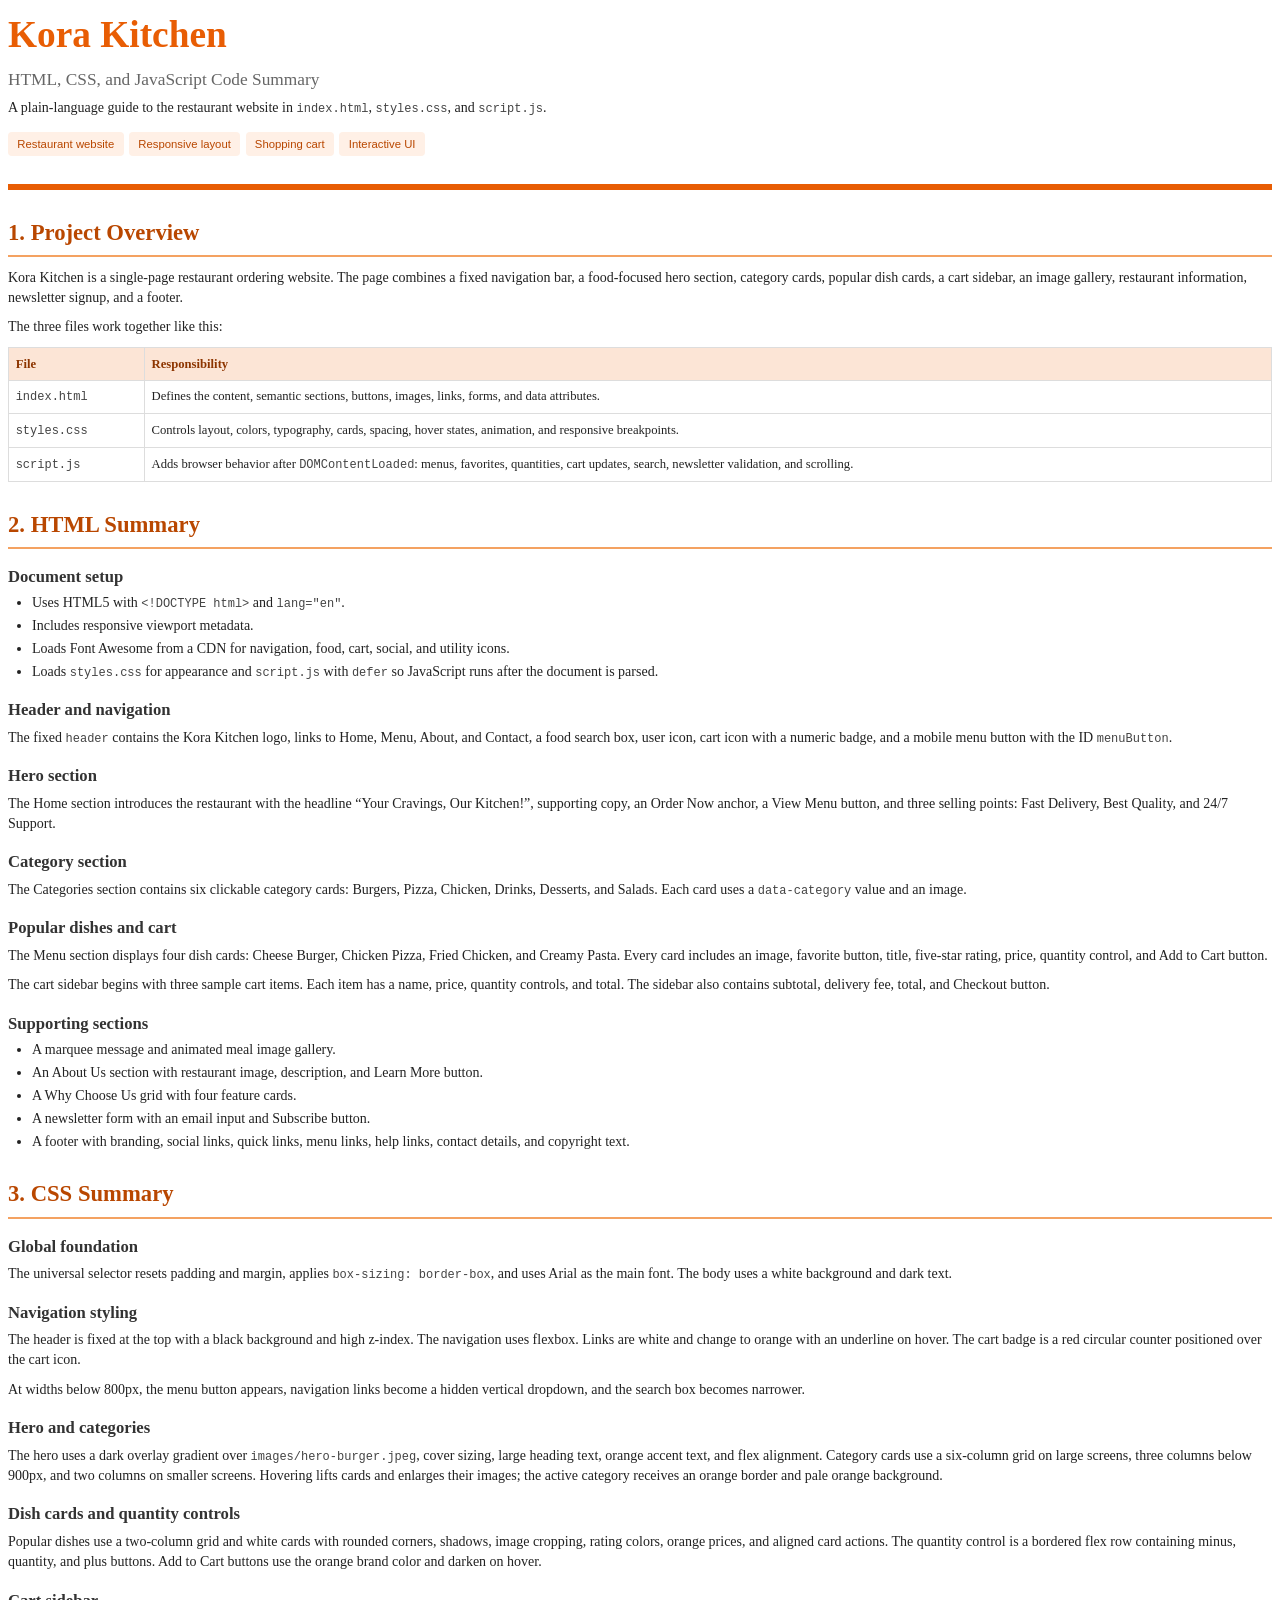
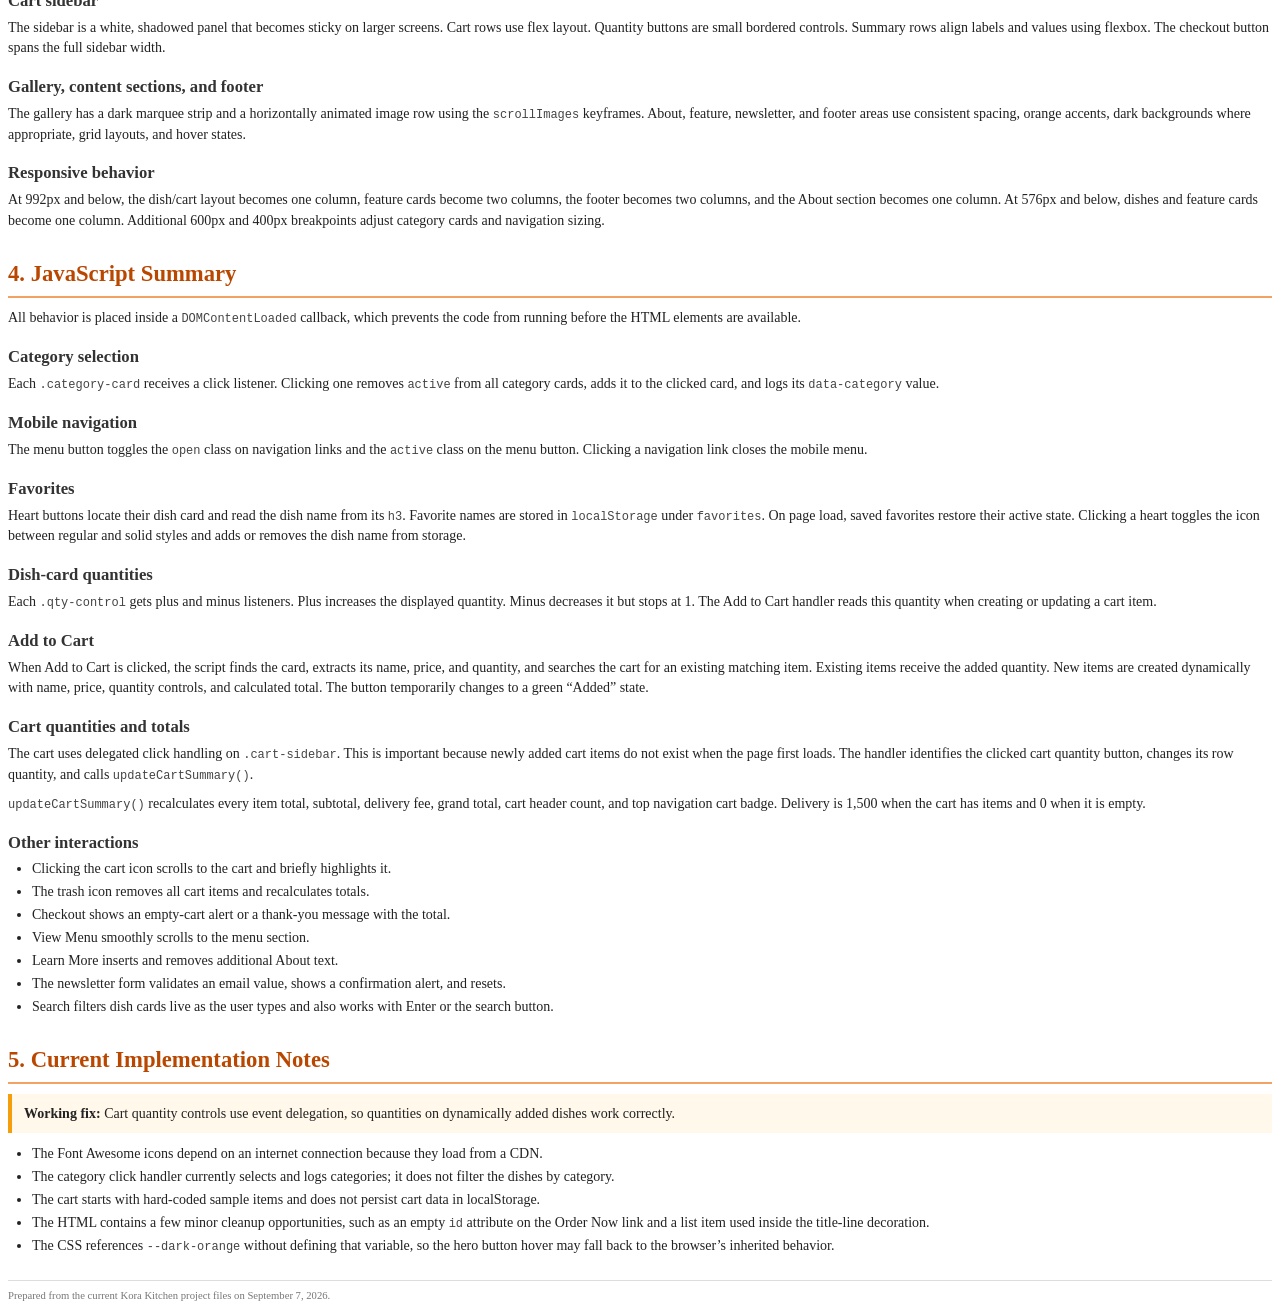
<file: Kora-Kitchen-Code-Summary.html>
<!doctype html>
<html lang="en">
<head>
<meta charset="utf-8">
<title>Kora Kitchen Code Summary</title>
<style>
  @page { size: A4; margin: 18mm 16mm; }
  * { box-sizing: border-box; }
  body { font-family: Georgia, "Times New Roman", serif; color: #222; line-height: 1.45; font-size: 10.5pt; }
  h1 { color: #e85d04; font-size: 28pt; margin: 0 0 4pt; }
  h2 { color: #b94700; font-size: 17pt; border-bottom: 2px solid #f4a261; padding-bottom: 4pt; margin: 20pt 0 8pt; }
  h3 { color: #333; font-size: 12.5pt; margin: 12pt 0 3pt; }
  p { margin: 4pt 0 7pt; }
  ul { margin: 3pt 0 8pt 18pt; padding: 0; }
  li { margin: 2pt 0; }
  .cover { border-bottom: 6px solid #e85d04; padding-bottom: 18pt; margin-bottom: 16pt; }
  .subtitle { color: #666; font-size: 13pt; }
  .tag { display: inline-block; background: #fff0e6; color: #b94700; padding: 3pt 7pt; margin: 3pt 4pt 3pt 0; border-radius: 3pt; font-family: Arial, sans-serif; font-size: 8.5pt; }
  .note { background: #fff8eb; border-left: 4px solid #f59e0b; padding: 7pt 9pt; margin: 8pt 0; }
  .code { font-family: Consolas, "Courier New", monospace; color: #444; font-size: 9pt; }
  .page-break { page-break-before: always; }
  table { width: 100%; border-collapse: collapse; margin: 6pt 0 10pt; font-size: 9.5pt; }
  th, td { border: 1px solid #ddd; padding: 5pt; vertical-align: top; text-align: left; }
  th { background: #fce5d6; color: #8d3500; }
  .footer { color: #777; font-size: 8pt; margin-top: 18pt; border-top: 1px solid #ddd; padding-top: 5pt; }
</style>
</head>
<body>
  <section class="cover">
    <h1>Kora Kitchen</h1>
    <div class="subtitle">HTML, CSS, and JavaScript Code Summary</div>
    <p>A plain-language guide to the restaurant website in <span class="code">index.html</span>, <span class="code">styles.css</span>, and <span class="code">script.js</span>.</p>
    <span class="tag">Restaurant website</span><span class="tag">Responsive layout</span><span class="tag">Shopping cart</span><span class="tag">Interactive UI</span>
  </section>

  <h2>1. Project Overview</h2>
  <p>Kora Kitchen is a single-page restaurant ordering website. The page combines a fixed navigation bar, a food-focused hero section, category cards, popular dish cards, a cart sidebar, an image gallery, restaurant information, newsletter signup, and a footer.</p>
  <p>The three files work together like this:</p>
  <table><tr><th>File</th><th>Responsibility</th></tr>
    <tr><td><span class="code">index.html</span></td><td>Defines the content, semantic sections, buttons, images, links, forms, and data attributes.</td></tr>
    <tr><td><span class="code">styles.css</span></td><td>Controls layout, colors, typography, cards, spacing, hover states, animation, and responsive breakpoints.</td></tr>
    <tr><td><span class="code">script.js</span></td><td>Adds browser behavior after <span class="code">DOMContentLoaded</span>: menus, favorites, quantities, cart updates, search, newsletter validation, and scrolling.</td></tr>
  </table>

  <h2>2. HTML Summary</h2>
  <h3>Document setup</h3>
  <ul>
    <li>Uses HTML5 with <span class="code">&lt;!DOCTYPE html&gt;</span> and <span class="code">lang="en"</span>.</li>
    <li>Includes responsive viewport metadata.</li>
    <li>Loads Font Awesome from a CDN for navigation, food, cart, social, and utility icons.</li>
    <li>Loads <span class="code">styles.css</span> for appearance and <span class="code">script.js</span> with <span class="code">defer</span> so JavaScript runs after the document is parsed.</li>
  </ul>
  <h3>Header and navigation</h3>
  <p>The fixed <span class="code">header</span> contains the Kora Kitchen logo, links to Home, Menu, About, and Contact, a food search box, user icon, cart icon with a numeric badge, and a mobile menu button with the ID <span class="code">menuButton</span>.</p>
  <h3>Hero section</h3>
  <p>The Home section introduces the restaurant with the headline “Your Cravings, Our Kitchen!”, supporting copy, an Order Now anchor, a View Menu button, and three selling points: Fast Delivery, Best Quality, and 24/7 Support.</p>
  <h3>Category section</h3>
  <p>The Categories section contains six clickable category cards: Burgers, Pizza, Chicken, Drinks, Desserts, and Salads. Each card uses a <span class="code">data-category</span> value and an image.</p>
  <h3>Popular dishes and cart</h3>
  <p>The Menu section displays four dish cards: Cheese Burger, Chicken Pizza, Fried Chicken, and Creamy Pasta. Every card includes an image, favorite button, title, five-star rating, price, quantity control, and Add to Cart button.</p>
  <p>The cart sidebar begins with three sample cart items. Each item has a name, price, quantity controls, and total. The sidebar also contains subtotal, delivery fee, total, and Checkout button.</p>
  <h3>Supporting sections</h3>
  <ul>
    <li>A marquee message and animated meal image gallery.</li>
    <li>An About Us section with restaurant image, description, and Learn More button.</li>
    <li>A Why Choose Us grid with four feature cards.</li>
    <li>A newsletter form with an email input and Subscribe button.</li>
    <li>A footer with branding, social links, quick links, menu links, help links, contact details, and copyright text.</li>
  </ul>

  <div class="page-break"></div>
  <h2>3. CSS Summary</h2>
  <h3>Global foundation</h3>
  <p>The universal selector resets padding and margin, applies <span class="code">box-sizing: border-box</span>, and uses Arial as the main font. The body uses a white background and dark text.</p>
  <h3>Navigation styling</h3>
  <p>The header is fixed at the top with a black background and high z-index. The navigation uses flexbox. Links are white and change to orange with an underline on hover. The cart badge is a red circular counter positioned over the cart icon.</p>
  <p>At widths below 800px, the menu button appears, navigation links become a hidden vertical dropdown, and the search box becomes narrower.</p>
  <h3>Hero and categories</h3>
  <p>The hero uses a dark overlay gradient over <span class="code">images/hero-burger.jpeg</span>, cover sizing, large heading text, orange accent text, and flex alignment. Category cards use a six-column grid on large screens, three columns below 900px, and two columns on smaller screens. Hovering lifts cards and enlarges their images; the active category receives an orange border and pale orange background.</p>
  <h3>Dish cards and quantity controls</h3>
  <p>Popular dishes use a two-column grid and white cards with rounded corners, shadows, image cropping, rating colors, orange prices, and aligned card actions. The quantity control is a bordered flex row containing minus, quantity, and plus buttons. Add to Cart buttons use the orange brand color and darken on hover.</p>
  <h3>Cart sidebar</h3>
  <p>The sidebar is a white, shadowed panel that becomes sticky on larger screens. Cart rows use flex layout. Quantity buttons are small bordered controls. Summary rows align labels and values using flexbox. The checkout button spans the full sidebar width.</p>
  <h3>Gallery, content sections, and footer</h3>
  <p>The gallery has a dark marquee strip and a horizontally animated image row using the <span class="code">scrollImages</span> keyframes. About, feature, newsletter, and footer areas use consistent spacing, orange accents, dark backgrounds where appropriate, grid layouts, and hover states.</p>
  <h3>Responsive behavior</h3>
  <p>At 992px and below, the dish/cart layout becomes one column, feature cards become two columns, the footer becomes two columns, and the About section becomes one column. At 576px and below, dishes and feature cards become one column. Additional 600px and 400px breakpoints adjust category cards and navigation sizing.</p>

  <div class="page-break"></div>
  <h2>4. JavaScript Summary</h2>
  <p>All behavior is placed inside a <span class="code">DOMContentLoaded</span> callback, which prevents the code from running before the HTML elements are available.</p>
  <h3>Category selection</h3>
  <p>Each <span class="code">.category-card</span> receives a click listener. Clicking one removes <span class="code">active</span> from all category cards, adds it to the clicked card, and logs its <span class="code">data-category</span> value.</p>
  <h3>Mobile navigation</h3>
  <p>The menu button toggles the <span class="code">open</span> class on navigation links and the <span class="code">active</span> class on the menu button. Clicking a navigation link closes the mobile menu.</p>
  <h3>Favorites</h3>
  <p>Heart buttons locate their dish card and read the dish name from its <span class="code">h3</span>. Favorite names are stored in <span class="code">localStorage</span> under <span class="code">favorites</span>. On page load, saved favorites restore their active state. Clicking a heart toggles the icon between regular and solid styles and adds or removes the dish name from storage.</p>
  <h3>Dish-card quantities</h3>
  <p>Each <span class="code">.qty-control</span> gets plus and minus listeners. Plus increases the displayed quantity. Minus decreases it but stops at 1. The Add to Cart handler reads this quantity when creating or updating a cart item.</p>
  <h3>Add to Cart</h3>
  <p>When Add to Cart is clicked, the script finds the card, extracts its name, price, and quantity, and searches the cart for an existing matching item. Existing items receive the added quantity. New items are created dynamically with name, price, quantity controls, and calculated total. The button temporarily changes to a green “Added” state.</p>
  <h3>Cart quantities and totals</h3>
  <p>The cart uses delegated click handling on <span class="code">.cart-sidebar</span>. This is important because newly added cart items do not exist when the page first loads. The handler identifies the clicked cart quantity button, changes its row quantity, and calls <span class="code">updateCartSummary()</span>.</p>
  <p><span class="code">updateCartSummary()</span> recalculates every item total, subtotal, delivery fee, grand total, cart header count, and top navigation cart badge. Delivery is 1,500 when the cart has items and 0 when it is empty.</p>
  <h3>Other interactions</h3>
  <ul>
    <li>Clicking the cart icon scrolls to the cart and briefly highlights it.</li>
    <li>The trash icon removes all cart items and recalculates totals.</li>
    <li>Checkout shows an empty-cart alert or a thank-you message with the total.</li>
    <li>View Menu smoothly scrolls to the menu section.</li>
    <li>Learn More inserts and removes additional About text.</li>
    <li>The newsletter form validates an email value, shows a confirmation alert, and resets.</li>
    <li>Search filters dish cards live as the user types and also works with Enter or the search button.</li>
  </ul>

  <h2>5. Current Implementation Notes</h2>
  <div class="note"><strong>Working fix:</strong> Cart quantity controls use event delegation, so quantities on dynamically added dishes work correctly.</div>
  <ul>
    <li>The Font Awesome icons depend on an internet connection because they load from a CDN.</li>
    <li>The category click handler currently selects and logs categories; it does not filter the dishes by category.</li>
    <li>The cart starts with hard-coded sample items and does not persist cart data in localStorage.</li>
    <li>The HTML contains a few minor cleanup opportunities, such as an empty <span class="code">id</span> attribute on the Order Now link and a list item used inside the title-line decoration.</li>
    <li>The CSS references <span class="code">--dark-orange</span> without defining that variable, so the hero button hover may fall back to the browser’s inherited behavior.</li>
  </ul>
  <div class="footer">Prepared from the current Kora Kitchen project files on September 7, 2026.</div>
</body>
</html>
</file>
